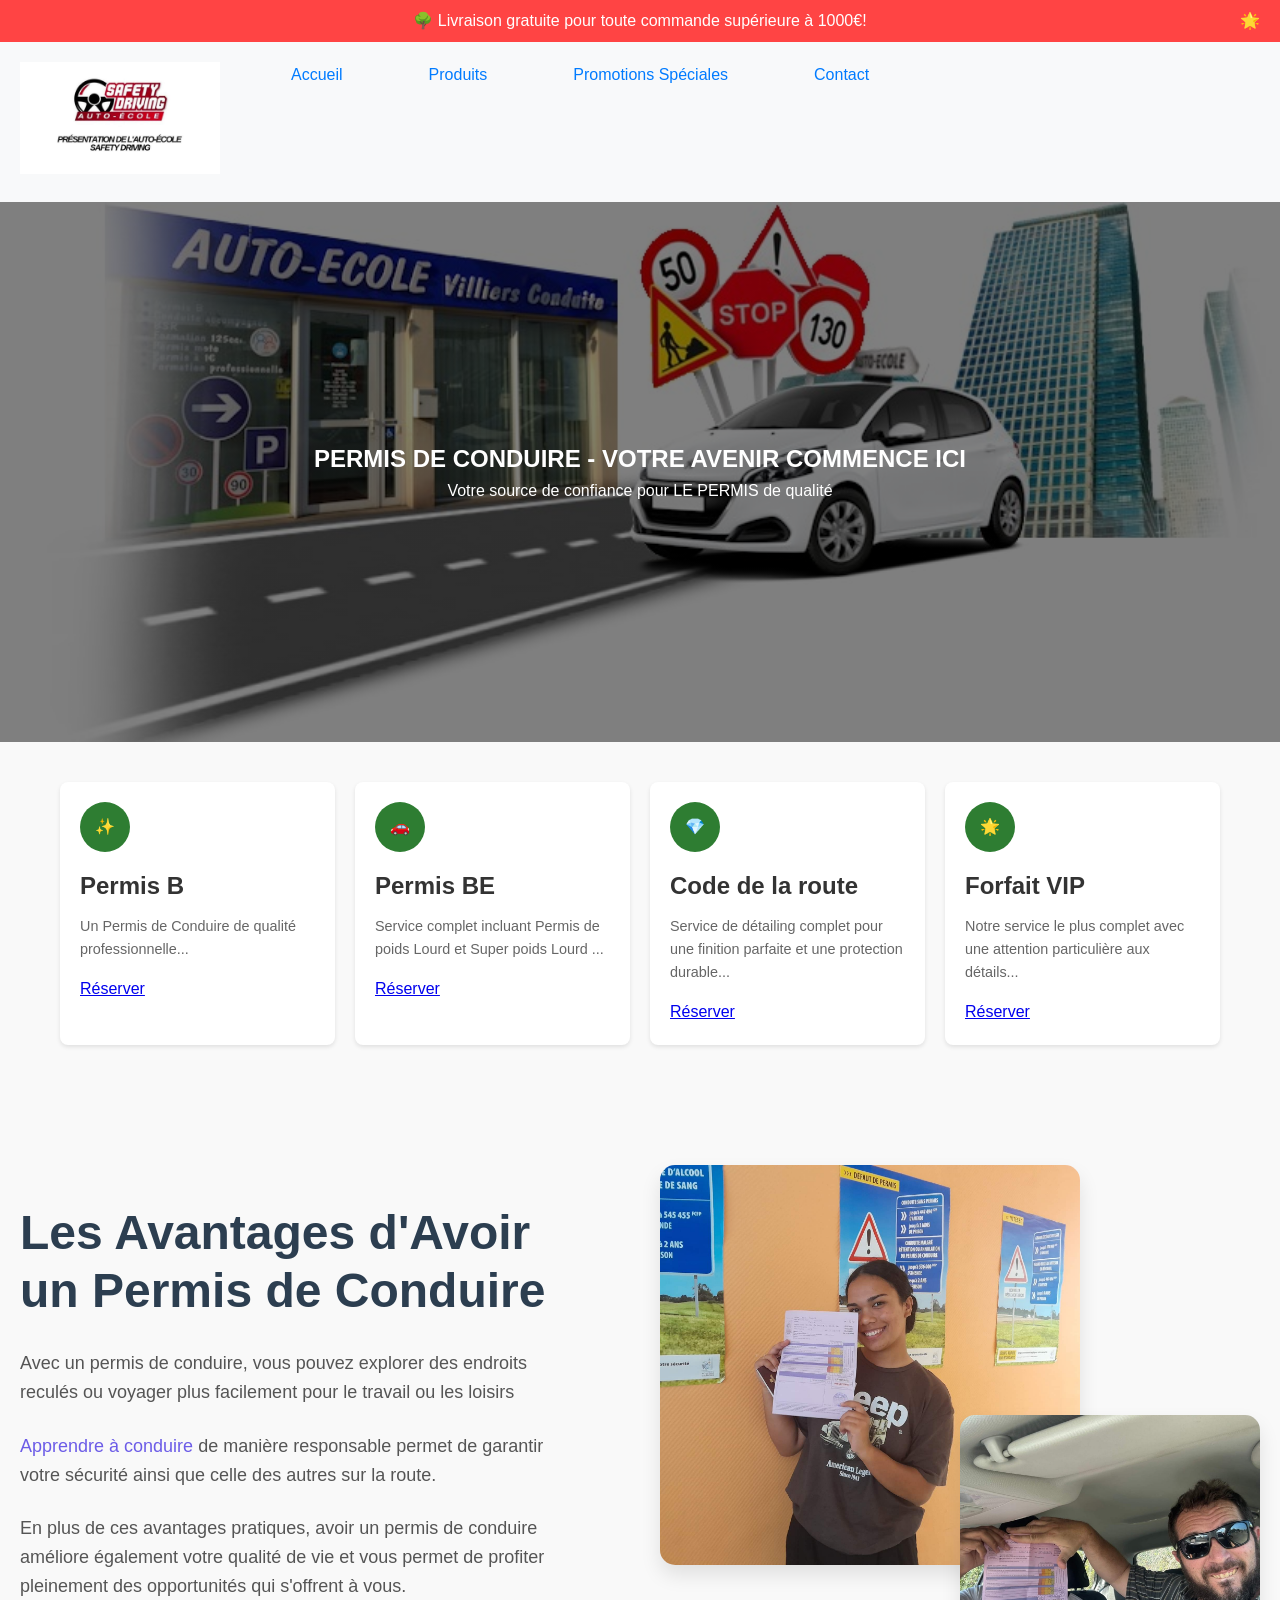
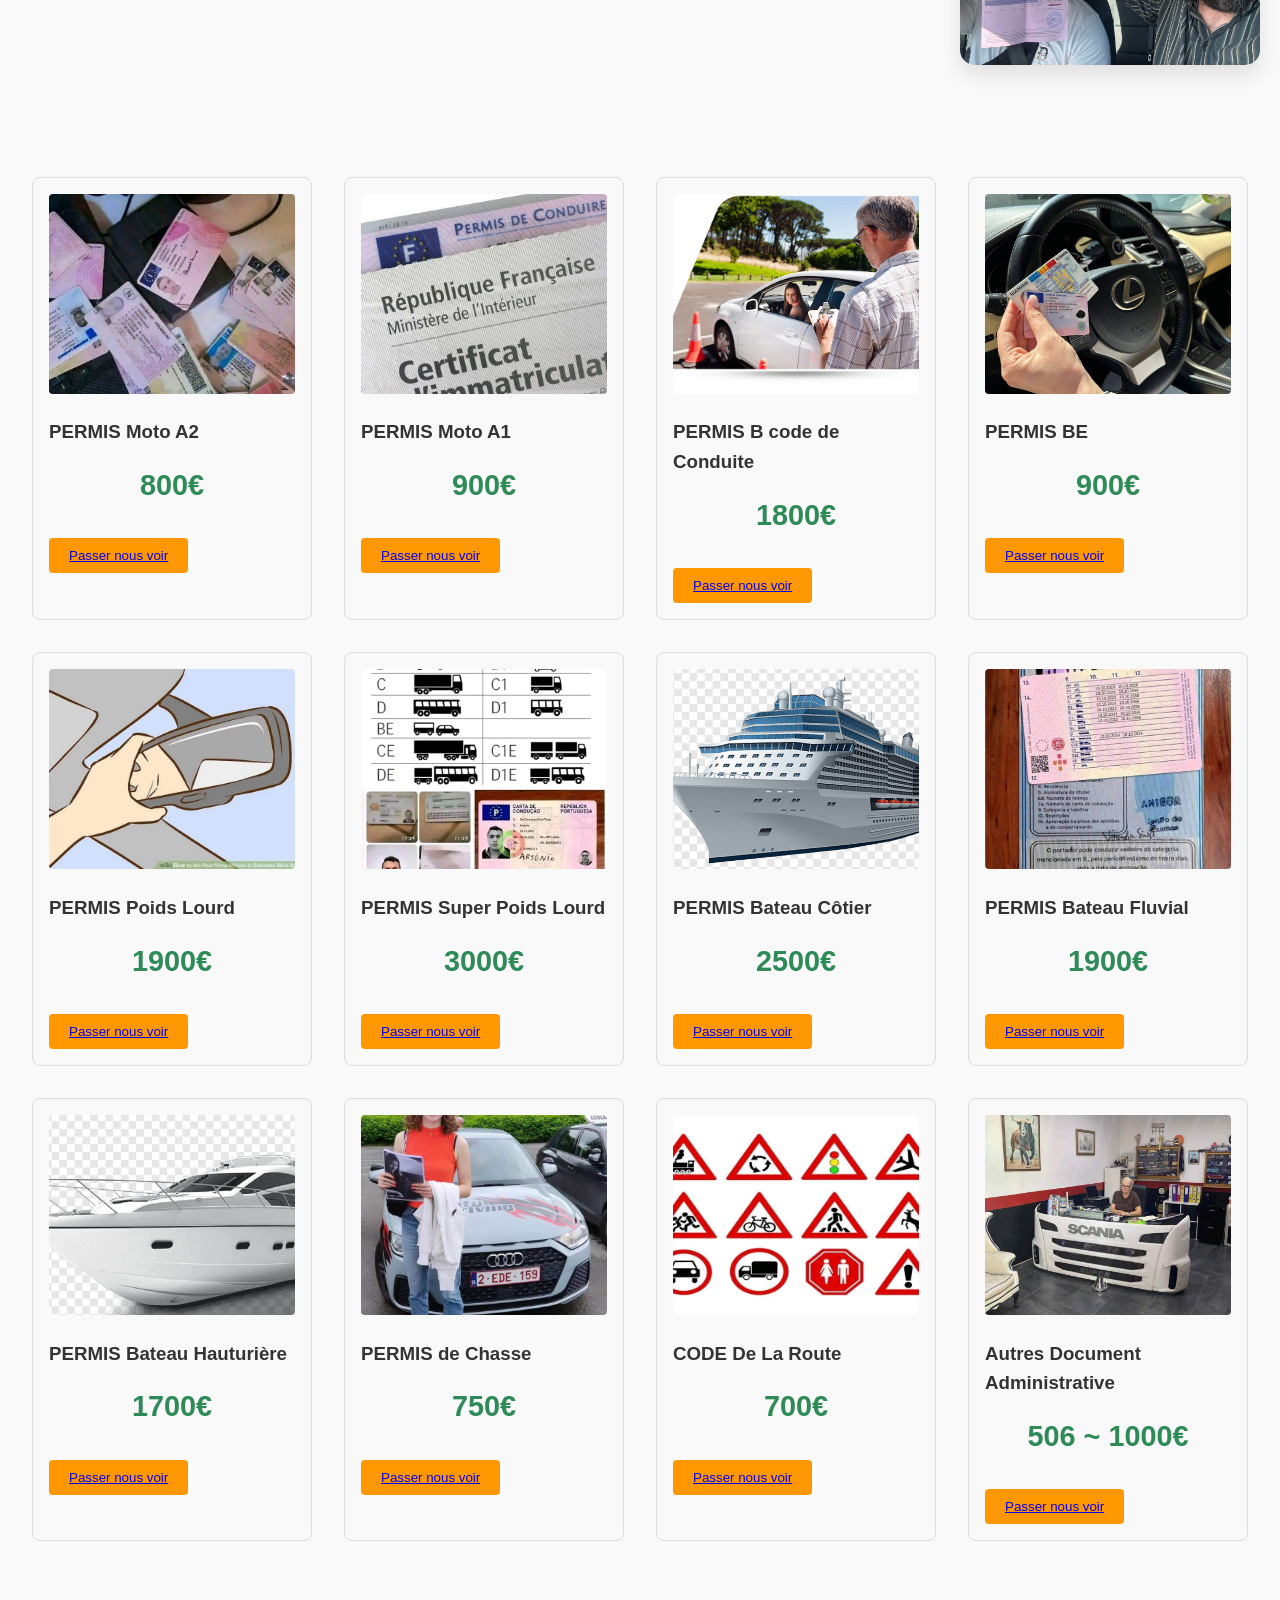
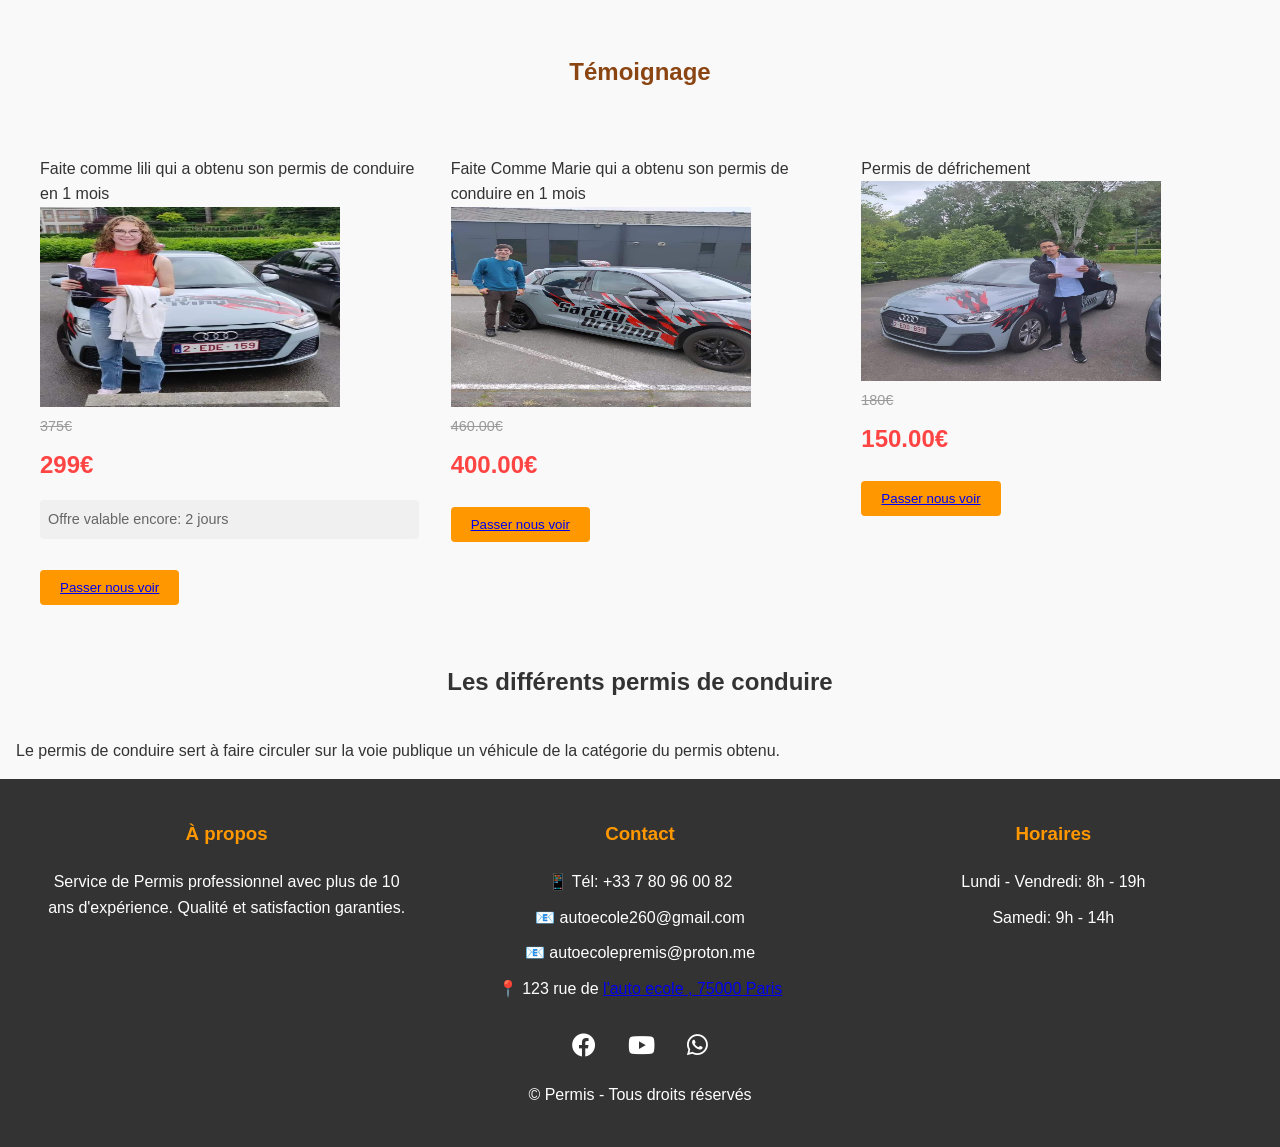
<file: index.html>
<!DOCTYPE html>
<html lang="fr">
<head>
    <script src="boisEX.js" defer></script>
    <link rel="stylesheet" href="bois.css">
    <link rel="stylesheet" href="https://cdnjs.cloudflare.com/ajax/libs/font-awesome/6.0.0/css/all.min.css">
</head>
<body>
  <div class="top-banner">
    🌳 Livraison gratuite pour toute commande supérieure à 1000€! 
  </div>

  <header>
    
    <nav>
      
      <div class="nav-links"> 
        <div class="logo">
          <img src="LOGO.jpeg" alt="Logo de la société" width="200" height="auto">
        </div>
        <a href="#">Accueil</a>
        <a href="produits.html">Produits</a>
        <a href="#Promotions Spéciales">Promotions Spéciales</a>
        <a href="https://docs.google.com/forms/d/1pY3XSMpGNBwKbfzbpwFdr-9NlOWIy8-YQk6vvMwkt7A/preview">Contact</a>
      </div>
    </nav>
  </header>

  <section class="hero">
    <div>
      <h1>PERMIS DE CONDUIRE - VOTRE AVENIR COMMENCE ICI </h1>
      <p>Votre source de confiance pour LE PERMIS de qualité</p>
    </div>
  </section>
  <div class="services-grid">
    <div class="service-card">
        <div class="service-icon">✨</div>
        <h2 class="service-title">Permis B </h2>
        <p class="service-description">Un Permis de Conduire  de qualité professionnelle...</p>
        <a href="https://docs.google.com/forms/d/e/1FAIpQLSfHyij4Lg7jEeAwt32slk3OItDObmNxJEillTU-ES3uifZ_Qg/viewform">Réserver</a>
    </div>

    <div class="service-card">
        <div class="service-icon">🚗</div>
        <h2 class="service-title">Permis BE </h2>
        <p class="service-description">Service complet incluant Permis de poids Lourd  et Super  poids Lourd ...</p>
        <a href="https://docs.google.com/forms/d/e/1FAIpQLSfHyij4Lg7jEeAwt32slk3OItDObmNxJEillTU-ES3uifZ_Qg/viewform">Réserver</a>
    </div>

    <div class="service-card">
        <div class="service-icon">💎</div>
        <h2 class="service-title">Code de la route </h2>
        <p class="service-description">Service de détailing complet pour une finition parfaite et une protection durable...</p>
        <a href="https://docs.google.com/forms/d/e/1FAIpQLSfHyij4Lg7jEeAwt32slk3OItDObmNxJEillTU-ES3uifZ_Qg/viewform">Réserver</a>
    </div>

    <div class="service-card">
        <div class="service-icon">🌟</div>
        <h2 class="service-title">Forfait VIP</h2>
        <p class="service-description">Notre service le plus complet avec une attention particulière aux détails...</p>
        <a href="https://docs.google.com/forms/d/e/1FAIpQLSfHyij4Lg7jEeAwt32slk3OItDObmNxJEillTU-ES3uifZ_Qg/viewform">Réserver</a>
    </div>
</div>

<section class="travel-section">
  <div class="travel-content">
      <h1>Les Avantages d'Avoir un Permis de Conduire</h1>
      <p>Avec un permis de conduire, vous pouvez explorer des endroits reculés ou voyager plus facilement pour le travail ou les loisirs</p>
      <p><a href="contact.html">Apprendre à conduire </a>de manière responsable permet de garantir votre sécurité ainsi que celle des autres sur la route.</p>
      <p>En plus de ces avantages pratiques, avoir un permis de conduire améliore également votre qualité de vie et vous permet de profiter pleinement des opportunités qui s'offrent à vous.</p>
  </div>
  <div class="images-container">
      <img src="perms.jpeg" alt="Grande image de voyage" class="image-large">
      <img src="pem.jpeg" alt="Petite image de voyage" class="image-small">
  </div>
</section>



  <main class="products" id="product-list"> 
    <div class="product-card" data-product-id="chene1">
      <img alt="Planche de chêne massif avec grain visible, finition naturelle" src="PERMO.jpeg" width="300" height="200">
      <h3> PERMIS Moto A2</h3>
      <h1>800€</h1>
      <button class="btn"><a href="https://docs.google.com/forms/d/1SwNl-UjSzdwV-X_Yx4YIhEwGR98cK8N4ZttiwisHmVE/edit">Passer nous voir</a></button>
    </div>

    <div class="product-card">
      <img alt="Pin Douglas brut, texture résineuse caractéristique" src="Permis .jpeg" width="300" height="200">
      <h3>PERMIS Moto A1 </h3>
      <h1>900€</h1>
      
      <button class="btn"><a href="https://docs.google.com/forms/d/1SwNl-UjSzdwV-X_Yx4YIhEwGR98cK8N4ZttiwisHmVE/edit">Passer nous voir </a></button>
    </div>

    <div class="product-card">
      <img alt="Planche de hêtre polie, teinte claire et grain fin" src="PermisA.jpeg" width="300" height="200">
      <h3>PERMIS B code de Conduite </h3>
      <h1>1800€</h1>
      
      <button class="btn"><a href="https://docs.google.com/forms/d/1SwNl-UjSzdwV-X_Yx4YIhEwGR98cK8N4ZttiwisHmVE/edit">Passer nous voir</a></button>
    </div>

    <div class="product-card">
      <img alt="Bois d'érable clair avec motifs distinctifs" src="fond.jpeg" width="300" height="200"> 
      <h3>PERMIS BE</h3>
      <h1>900€</h1>
      
      <button class="btn"><a href="https://docs.google.com/forms/d/1SwNl-UjSzdwV-X_Yx4YIhEwGR98cK8N4ZttiwisHmVE/edit">Passer nous voir</a></button>
    </div>

    <div class="product-card">
      <img alt="Bois d'érable clair avec motifs distinctifs" src="poids.jpeg" width="300" height="200"> 
      <h3>PERMIS Poids Lourd </h3>
      <h1>1900€</h1>
     
      <button class="btn"><a href="https://docs.google.com/forms/d/1SwNl-UjSzdwV-X_Yx4YIhEwGR98cK8N4ZttiwisHmVE/edit">Passer nous voir</a></button>
    </div>

    <div class="product-card">
      <img alt="Planche de noyer foncé avec veines naturelles" src="poidsL.jpeg" width="300" height="200">
      <h3>PERMIS Super Poids Lourd </h3>
      <h1>3000€</h1>
      
      <button class="btn"><a href="https://docs.google.com/forms/d/1SwNl-UjSzdwV-X_Yx4YIhEwGR98cK8N4ZttiwisHmVE/edit"> Passer nous voir</a></button>
    </div>

    <div class="product-card">
      <img alt="Bambou naturel, texture régulière" src="bateau.png" width="300" height="200">
      <h3> PERMIS Bateau Côtier </h3>
      <h1>2500€</h1>
      
      <button class="btn"><a href="https://docs.google.com/forms/d/1SwNl-UjSzdwV-X_Yx4YIhEwGR98cK8N4ZttiwisHmVE/edit"> Passer nous voir</a></button>
    </div>

    <div class="product-card">
      <img alt="Planche de teck doré avec grain serré" src="fluvia.jpeg" width="300" height="200">
      <h3>PERMIS Bateau Fluvial</h3>
      <h1>1900€</h1>
     
      <button class="btn"><a href="https://docs.google.com/forms/d/1SwNl-UjSzdwV-X_Yx4YIhEwGR98cK8N4ZttiwisHmVE/edit"> Passer nous voir</a></button>
    </div>
    <div class="product-card">
      <img alt="Pin Douglas brut, texture résineuse caractéristique" src="bateHauti.png" width="300" height="200">
      <h3>PERMIS Bateau Hauturière  </h3>
      <h1>1700€</h1>
      
      <button class="btn"><a href="https://docs.google.com/forms/d/1SwNl-UjSzdwV-X_Yx4YIhEwGR98cK8N4ZttiwisHmVE/edit"> Passer nous voir</a></button>
    </div>
    <div class="product-card">
      <img alt="Pin Douglas brut, texture résineuse caractéristique" src="temoigna.jpeg" width="300" height="200">
      <h3>PERMIS de Chasse </h3>
      <h1>750€</h1>
     
      <button class="btn"><a href="https://docs.google.com/forms/d/1SwNl-UjSzdwV-X_Yx4YIhEwGR98cK8N4ZttiwisHmVE/edit"> Passer nous voir</a></button>
    </div>

    <div class="product-card">
      <img alt="Bois de frêne clair avec veinures prononcées" src="code.jpeg" width="300" height="200">
      <h3>CODE De La Route</h3>
      <h1>700€</h1>
      
      <button class="btn"><a href="https://docs.google.com/forms/d/1SwNl-UjSzdwV-X_Yx4YIhEwGR98cK8N4ZttiwisHmVE/edit"> Passer nous voir</a></button>
    </div>

    <div class="product-card">
      <img alt="Bois de merisier rougeâtre poli" src="Acompagne.jpeg" width="300" height="200">
      <h3>Autres Document Administrative</h3>
      <h1>506 ~ 1000€</h1>
      <button class="btn"><a href="https://docs.google.com/forms/d/1SwNl-UjSzdwV-X_Yx4YIhEwGR98cK8N4ZttiwisHmVE/edit"> Passer nous voir</a></button>
    </div>
  </main>

  <section class="promotions">
    <h2><section id="Promotions Spéciales">Témoignage</section></h2>
    <div class="promo-grid">
      <div class="">
        <h2></h2>
        <p>Faite comme lili qui a obtenu son permis de conduire en 1 mois</p>
        <img alt="Pin Douglas brut, texture résineuse caractéristique" src="temoigna.jpeg" width="300" height="200">
        <div class="original-price">375€</div>
        <div class="promo-price">299€</div>
        <div class="promo-timer">Offre valable encore: 2 jours</div>
        <button class="btn"><a href="https://docs.google.com/forms/d/1SwNl-UjSzdwV-X_Yx4YIhEwGR98cK8N4ZttiwisHmVE/edit"> Passer nous voir</a></button>
      </div>

      <div class="">
        <h2></h2>
        <p>Faite Comme  Marie  qui a obtenu son permis de conduire en 1 mois</p>
        <img alt="Pin Douglas brut, texture résineuse caractéristique" src="temoisam.jpeg" width="300" height="200">
        <div class="original-price">460.00€</div>
        <div class="promo-price">400.00€</div>
        <button class="btn"><a href="https://docs.google.com/forms/d/1SwNl-UjSzdwV-X_Yx4YIhEwGR98cK8N4ZttiwisHmVE/edit"> Passer nous voir</a></button>
      </div>
      
      <div class=""><h2></h2>
        <p> Permis de défrichement</p>
        <img alt="Pin Douglas brut, texture résineuse caractéristique" src="termoi.jpeg" width="300" height="200">
        <div class="original-price">180€</div>
        <div class="promo-price">150.00€</div>
        <button class="btn"><a href="https://docs.google.com/forms/d/1SwNl-UjSzdwV-X_Yx4YIhEwGR98cK8N4ZttiwisHmVE/edit"> Passer nous voir</a></button>
      </div>
    </div>
  </section>
    <section>
        <h2 style="margin-top: 10px;text-align: center;margin-bottom: 20px;">Les différents permis de conduire</h2>
        <p style="padding: 1rem">Le permis de conduire sert à faire circuler sur la voie publique un véhicule de la catégorie du permis obtenu.</p>
    </section>
</div>
</div>
 
<footer class="footer">
    <div class="footer-content">
        <div class="footer-section">
            <h3>À propos</h3>
            <p>Service de Permis  professionnel avec plus de 10 ans d'expérience. Qualité et satisfaction garanties.</p>
        </div>
        <div class="footer-section">
            <h3>Contact</h3>
            <ul>
                <li>📱 Tél: +33 7 80 96 00 82</li>
                <li>📧 autoecole260@gmail.com</li>
                <li>📧 autoecolepremis@proton.me</li>

                <li>📍 123 rue de <a href="https://maps.app.goo.gl/NDdNmScXLpchVm198">l'auto ecole , 75000 Paris</a></li>
            </ul>
        </div>
        <div class="footer-section">
            <h3>Horaires</h3>
            <ul>
                <li>Lundi - Vendredi: 8h - 19h</li>
                <li>Samedi: 9h - 14h</li>
            </ul>
        </div>
    </div>
    <div class="social-icons">
      <a href="https://facebook.com" target="_blank"><i class="fab fa-facebook"></i></a>
      <a href="https://www.youtube.com/@AUTOECOLEDELAMAIRIEFRANCE" target="_blank"><i class="fab fa-youtube"></i></a>
      <a href="https://wa.me/qr/FC5QS4CDAX24I1" target="_blank"><i class="fab fa-whatsapp"></i></a>
    </div>
    <p>©  Permis - Tous droits réservés</p>
</footer>
</body>
</html>
</file>
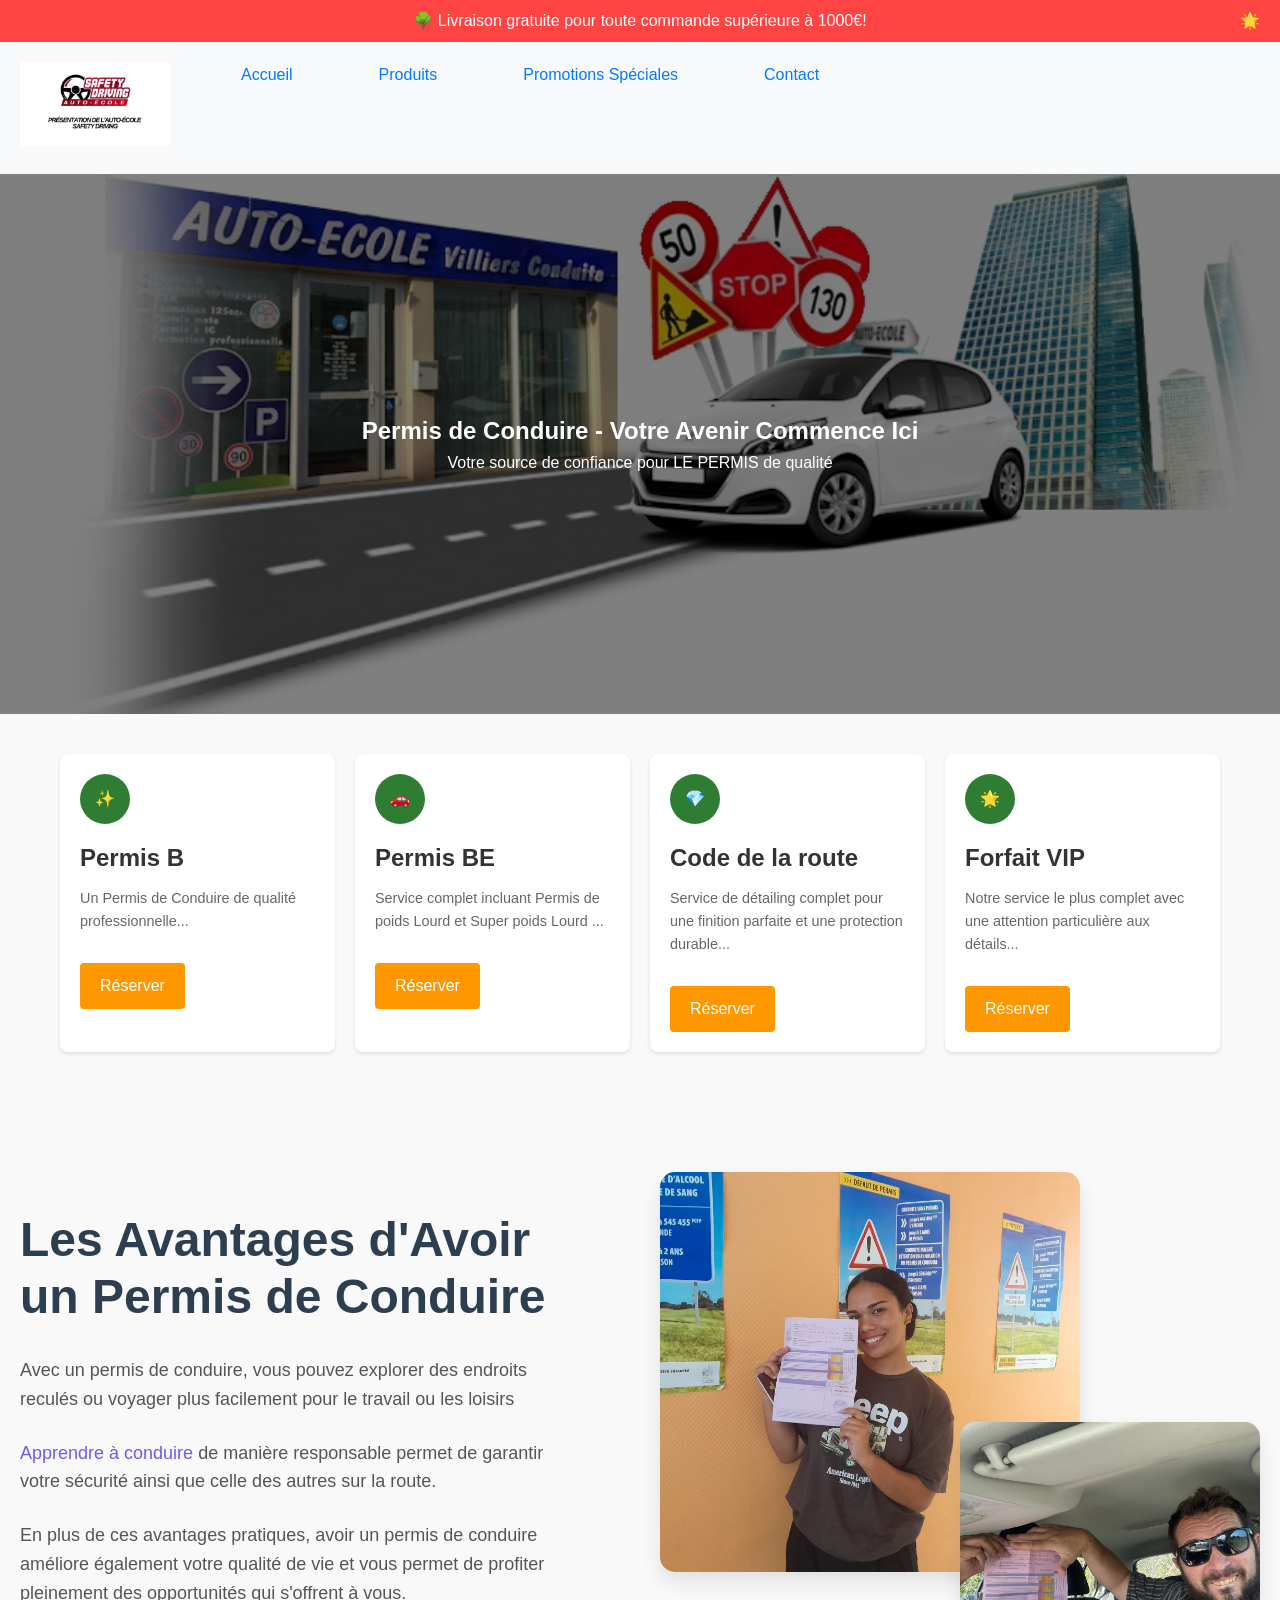
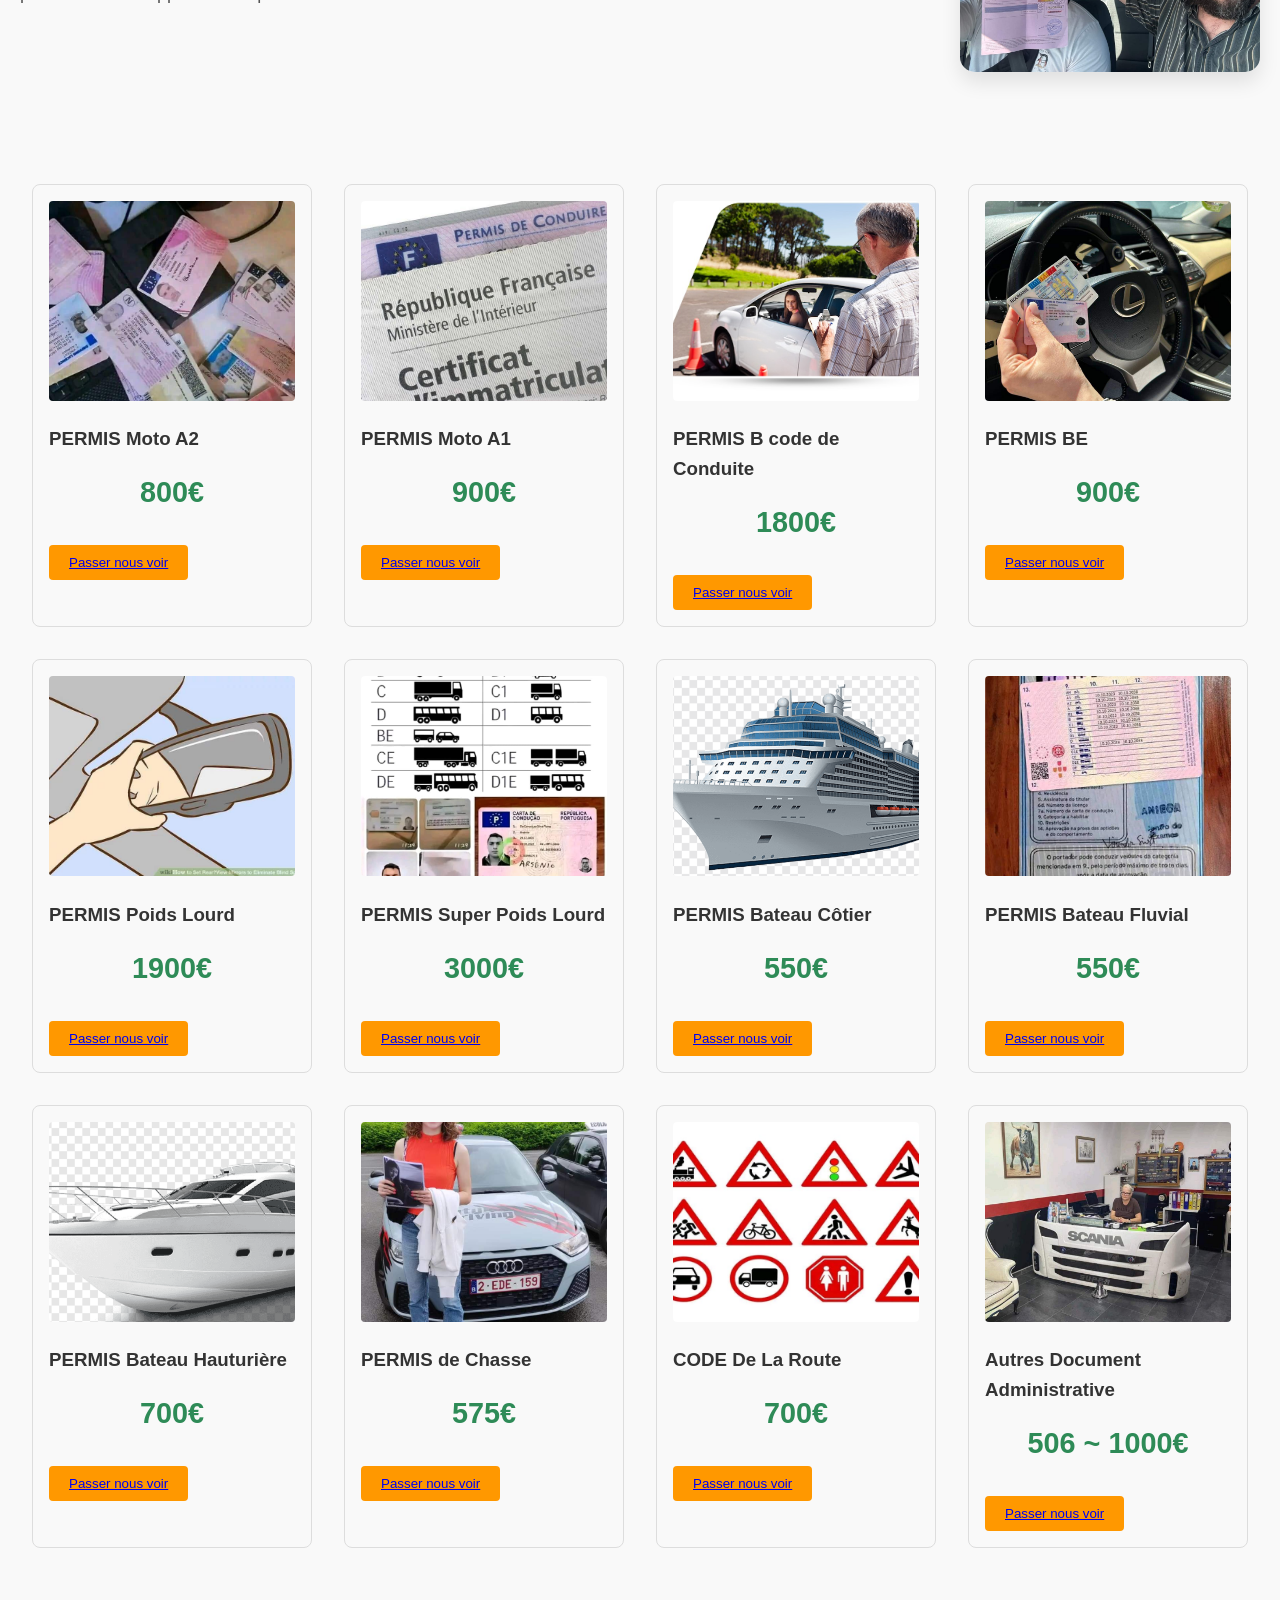
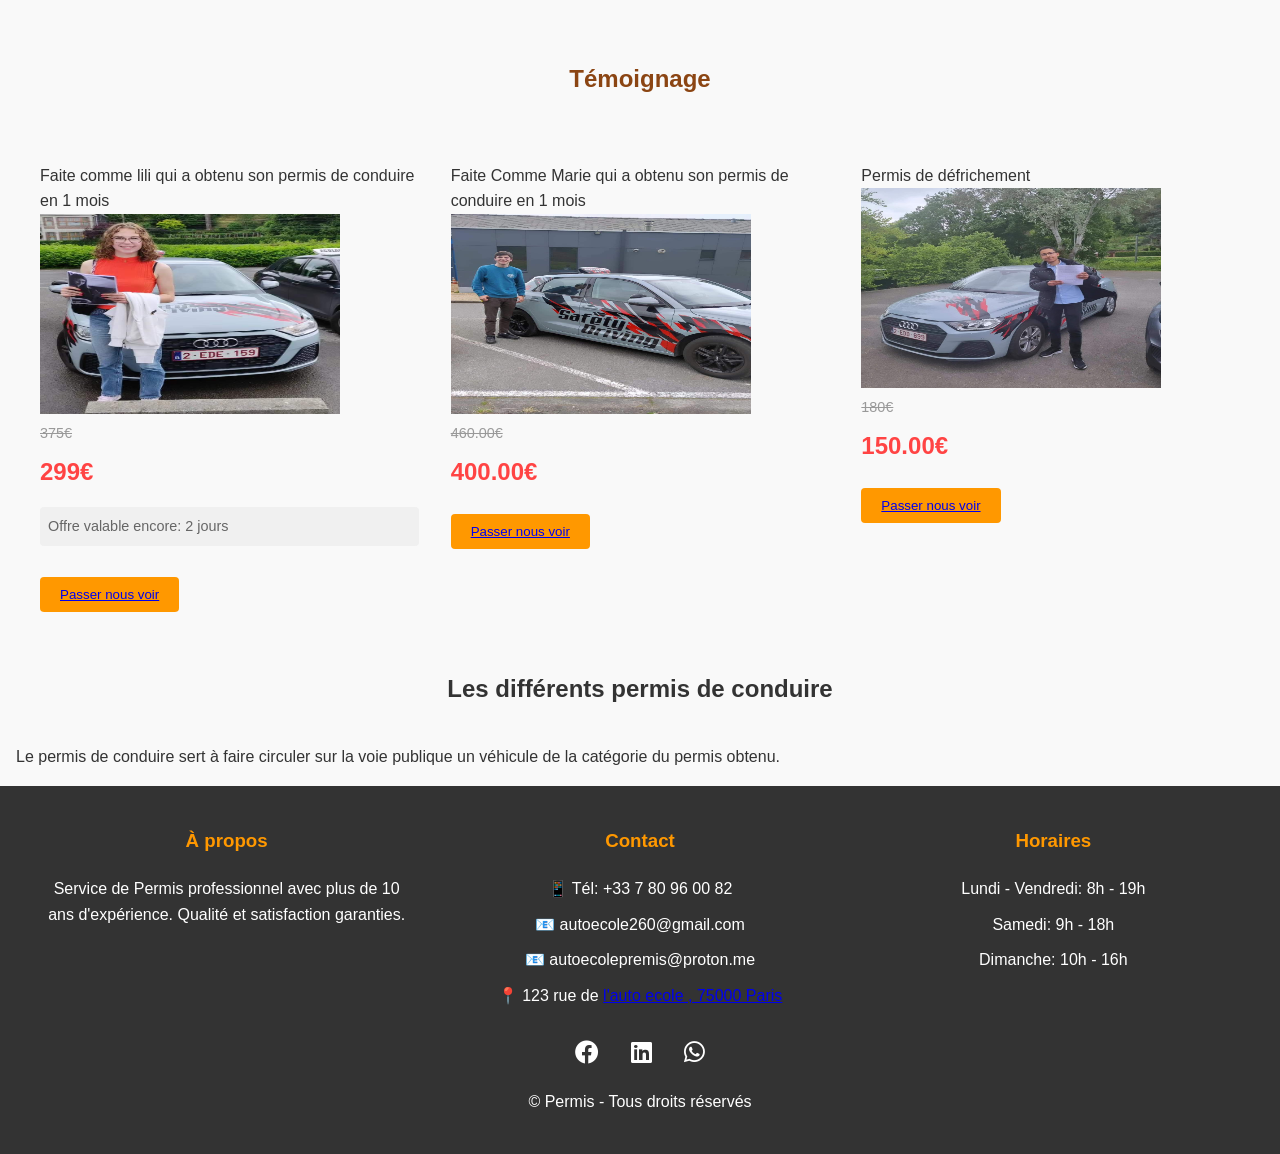
<file: Permis.html>
<!DOCTYPE html>
<html lang="fr">
<head>
    <script src="boisEX.js" defer></script>
    <link rel="stylesheet" href="bois.css">
    <link rel="stylesheet" href="https://cdnjs.cloudflare.com/ajax/libs/font-awesome/6.0.0/css/all.min.css">
</head>
<body>
  <div class="top-banner">
    🌳 Livraison gratuite pour toute commande supérieure à 1000€! 
  </div>

  <header>
    
    <nav>
      
      <div class="nav-links"> 
        <div class="logo">
          <img src="LOGO.jpeg" alt="Logo de la société" width="150" height="auto">
        </div>
        <a href="#">Accueil</a>
        <a href="produits.html">Produits</a>
        <a href="#Promotions Spéciales">Promotions Spéciales</a>
        <a href="https://docs.google.com/forms/d/1SwNl-UjSzdwV-X_Yx4YIhEwGR98cK8N4ZttiwisHmVE/edit">Contact</a>
      </div>
    </nav>
  </header>

  <section class="hero">
    <div>
      <h1>Permis de Conduire - Votre Avenir Commence Ici</h1>
      <p>Votre source de confiance pour LE PERMIS de qualité</p>
    </div>
  </section>
  <div class="services-grid">
    <div class="service-card">
        <div class="service-icon">✨</div>
        <h2 class="service-title">Permis B </h2>
        <p class="service-description">Un Permis de Conduire  de qualité professionnelle...</p>
        <a href="https://docs.google.com/forms/d/1SwNl-UjSzdwV-X_Yx4YIhEwGR98cK8N4ZttiwisHmVE/edit" class="btn">Réserver</a>
    </div>

    <div class="service-card">
        <div class="service-icon">🚗</div>
        <h2 class="service-title">Permis BE </h2>
        <p class="service-description">Service complet incluant Permis de poids Lourd  et Super  poids Lourd ...</p>
        <a href="https://docs.google.com/forms/d/1SwNl-UjSzdwV-X_Yx4YIhEwGR98cK8N4ZttiwisHmVE/edit" class="btn">Réserver</a>
    </div>

    <div class="service-card">
        <div class="service-icon">💎</div>
        <h2 class="service-title">Code de la route </h2>
        <p class="service-description">Service de détailing complet pour une finition parfaite et une protection durable...</p>
        <a href="https://docs.google.com/forms/d/1SwNl-UjSzdwV-X_Yx4YIhEwGR98cK8N4ZttiwisHmVE/edit" class="btn">Réserver</a>
    </div>

    <div class="service-card">
        <div class="service-icon">🌟</div>
        <h2 class="service-title">Forfait VIP</h2>
        <p class="service-description">Notre service le plus complet avec une attention particulière aux détails...</p>
        <a href="https://docs.google.com/forms/d/1SwNl-UjSzdwV-X_Yx4YIhEwGR98cK8N4ZttiwisHmVE/edit" class="btn">Réserver</a>
    </div>
</div>

<section class="travel-section">
  <div class="travel-content">
      <h1>Les Avantages d'Avoir un Permis de Conduire</h1>
      <p>Avec un permis de conduire, vous pouvez explorer des endroits reculés ou voyager plus facilement pour le travail ou les loisirs</p>
      <p><a href="contact.html">Apprendre à conduire </a>de manière responsable permet de garantir votre sécurité ainsi que celle des autres sur la route.</p>
      <p>En plus de ces avantages pratiques, avoir un permis de conduire améliore également votre qualité de vie et vous permet de profiter pleinement des opportunités qui s'offrent à vous.</p>
  </div>
  <div class="images-container">
      <img src="perms.jpeg" alt="Grande image de voyage" class="image-large">
      <img src="pem.jpeg" alt="Petite image de voyage" class="image-small">
  </div>
</section>



  <main class="products" id="product-list"> 
    <div class="product-card" data-product-id="chene1">
      <img alt="Planche de chêne massif avec grain visible, finition naturelle" src="PERMO.jpeg" width="300" height="200">
      <h3> PERMIS Moto A2</h3>
      <h1>800€</h1>
      <button class="btn"><a href="https://docs.google.com/forms/d/1SwNl-UjSzdwV-X_Yx4YIhEwGR98cK8N4ZttiwisHmVE/edit">Passer nous voir</a></button>
    </div>

    <div class="product-card">
      <img alt="Pin Douglas brut, texture résineuse caractéristique" src="Permis .jpeg" width="300" height="200">
      <h3>PERMIS Moto A1 </h3>
      <h1>900€</h1>
      
      <button class="btn"><a href="https://docs.google.com/forms/d/1SwNl-UjSzdwV-X_Yx4YIhEwGR98cK8N4ZttiwisHmVE/edit">Passer nous voir </a></button>
    </div>

    <div class="product-card">
      <img alt="Planche de hêtre polie, teinte claire et grain fin" src="PermisA.jpeg" width="300" height="200">
      <h3>PERMIS B code de Conduite </h3>
      <h1>1800€</h1>
      
      <button class="btn"><a href="https://docs.google.com/forms/d/1SwNl-UjSzdwV-X_Yx4YIhEwGR98cK8N4ZttiwisHmVE/edit">Passer nous voir</a></button>
    </div>

    <div class="product-card">
      <img alt="Bois d'érable clair avec motifs distinctifs" src="fond.jpeg" width="300" height="200"> 
      <h3>PERMIS BE</h3>
      <h1>900€</h1>
      
      <button class="btn"><a href="https://docs.google.com/forms/d/1SwNl-UjSzdwV-X_Yx4YIhEwGR98cK8N4ZttiwisHmVE/edit">Passer nous voir</a></button>
    </div>

    <div class="product-card">
      <img alt="Bois d'érable clair avec motifs distinctifs" src="poids.jpeg" width="300" height="200"> 
      <h3>PERMIS Poids Lourd </h3>
      <h1>1900€</h1>
     
      <button class="btn"><a href="https://docs.google.com/forms/d/1SwNl-UjSzdwV-X_Yx4YIhEwGR98cK8N4ZttiwisHmVE/edit">Passer nous voir</a></button>
    </div>

    <div class="product-card">
      <img alt="Planche de noyer foncé avec veines naturelles" src="poidsL.jpeg" width="300" height="200">
      <h3>PERMIS Super Poids Lourd </h3>
      <h1>3000€</h1>
      
      <button class="btn"><a href="https://docs.google.com/forms/d/1SwNl-UjSzdwV-X_Yx4YIhEwGR98cK8N4ZttiwisHmVE/edit"> Passer nous voir</a></button>
    </div>

    <div class="product-card">
      <img alt="Bambou naturel, texture régulière" src="bateau.png" width="300" height="200">
      <h3> PERMIS Bateau Côtier </h3>
      <h1>550€</h1>
      
      <button class="btn"><a href="https://docs.google.com/forms/d/1SwNl-UjSzdwV-X_Yx4YIhEwGR98cK8N4ZttiwisHmVE/edit"> Passer nous voir</a></button>
    </div>

    <div class="product-card">
      <img alt="Planche de teck doré avec grain serré" src="fluvia.jpeg" width="300" height="200">
      <h3>PERMIS Bateau Fluvial</h3>
      <h1>550€</h1>
     
      <button class="btn"><a href="https://docs.google.com/forms/d/1SwNl-UjSzdwV-X_Yx4YIhEwGR98cK8N4ZttiwisHmVE/edit"> Passer nous voir</a></button>
    </div>
    <div class="product-card">
      <img alt="Pin Douglas brut, texture résineuse caractéristique" src="bateHauti.png" width="300" height="200">
      <h3>PERMIS Bateau Hauturière  </h3>
      <h1>700€</h1>
      
      <button class="btn"><a href="https://docs.google.com/forms/d/1SwNl-UjSzdwV-X_Yx4YIhEwGR98cK8N4ZttiwisHmVE/edit"> Passer nous voir</a></button>
    </div>
    <div class="product-card">
      <img alt="Pin Douglas brut, texture résineuse caractéristique" src="temoigna.jpeg" width="300" height="200">
      <h3>PERMIS de Chasse </h3>
      <h1>575€</h1>
     
      <button class="btn"><a href="https://docs.google.com/forms/d/1SwNl-UjSzdwV-X_Yx4YIhEwGR98cK8N4ZttiwisHmVE/edit"> Passer nous voir</a></button>
    </div>

    <div class="product-card">
      <img alt="Bois de frêne clair avec veinures prononcées" src="code.jpeg" width="300" height="200">
      <h3>CODE De La Route</h3>
      <h1>700€</h1>
      
      <button class="btn"><a href="https://docs.google.com/forms/d/1SwNl-UjSzdwV-X_Yx4YIhEwGR98cK8N4ZttiwisHmVE/edit"> Passer nous voir</a></button>
    </div>

    <div class="product-card">
      <img alt="Bois de merisier rougeâtre poli" src="Acompagne.jpeg" width="300" height="200">
      <h3>Autres Document Administrative</h3>
      <h1>506 ~ 1000€</h1>
      <button class="btn"><a href="https://docs.google.com/forms/d/1SwNl-UjSzdwV-X_Yx4YIhEwGR98cK8N4ZttiwisHmVE/edit"> Passer nous voir</a></button>
    </div>
  </main>

  <section class="promotions">
    <h2><section id="Promotions Spéciales">Témoignage</section></h2>
    <div class="promo-grid">
      <div class="">
        <h2></h2>
        <p>Faite comme lili qui a obtenu son permis de conduire en 1 mois</p>
        <img alt="Pin Douglas brut, texture résineuse caractéristique" src="temoigna.jpeg" width="300" height="200">
        <div class="original-price">375€</div>
        <div class="promo-price">299€</div>
        <div class="promo-timer">Offre valable encore: 2 jours</div>
        <button class="btn"><a href="https://docs.google.com/forms/d/1SwNl-UjSzdwV-X_Yx4YIhEwGR98cK8N4ZttiwisHmVE/edit"> Passer nous voir</a></button>
      </div>

      <div class="">
        <h2></h2>
        <p>Faite Comme  Marie  qui a obtenu son permis de conduire en 1 mois</p>
        <img alt="Pin Douglas brut, texture résineuse caractéristique" src="temoisam.jpeg" width="300" height="200">
        <div class="original-price">460.00€</div>
        <div class="promo-price">400.00€</div>
        <button class="btn"><a href="https://docs.google.com/forms/d/1SwNl-UjSzdwV-X_Yx4YIhEwGR98cK8N4ZttiwisHmVE/edit"> Passer nous voir</a></button>
      </div>
      
      <div class=""><h2></h2>
        <p> Permis de défrichement</p>
        <img alt="Pin Douglas brut, texture résineuse caractéristique" src="termoi.jpeg" width="300" height="200">
        <div class="original-price">180€</div>
        <div class="promo-price">150.00€</div>
        <button class="btn"><a href="https://docs.google.com/forms/d/1SwNl-UjSzdwV-X_Yx4YIhEwGR98cK8N4ZttiwisHmVE/edit"> Passer nous voir</a></button>
      </div>
    </div>
  </section>
    <section>
        <h2 style="margin-top: 10px;text-align: center;margin-bottom: 20px;">Les différents permis de conduire</h2>
        <p style="padding: 1rem">Le permis de conduire sert à faire circuler sur la voie publique un véhicule de la catégorie du permis obtenu.</p>
    </section>
</div>
</div>
 
<footer class="footer">
    <div class="footer-content">
        <div class="footer-section">
            <h3>À propos</h3>
            <p>Service de Permis  professionnel avec plus de 10 ans d'expérience. Qualité et satisfaction garanties.</p>
        </div>
        <div class="footer-section">
            <h3>Contact</h3>
            <ul>
                <li>📱 Tél: +33 7 80 96 00 82</li>
                <li>📧 autoecole260@gmail.com</li>
                <li>📧 autoecolepremis@proton.me</li>

                <li>📍 123 rue de <a href="https://maps.app.goo.gl/NDdNmScXLpchVm198">l'auto ecole , 75000 Paris</a></li>
            </ul>
        </div>
        <div class="footer-section">
            <h3>Horaires</h3>
            <ul>
                <li>Lundi - Vendredi: 8h - 19h</li>
                <li>Samedi: 9h - 18h</li>
                <li>Dimanche: 10h - 16h</li>
            </ul>
        </div>
    </div>
    <div class="social-icons">
      <a href="https://facebook.com" target="_blank"><i class="fab fa-facebook"></i></a>
      <a href="https://linkedin.com" target="_blank"><i class="fab fa-linkedin"></i></a>
      <a href="https://wa.me/yourphonenumber" target="_blank"><i class="fab fa-whatsapp"></i></a>
    </div>
    <p>©  Permis - Tous droits réservés</p>
</footer>
</body>
</html>
</file>
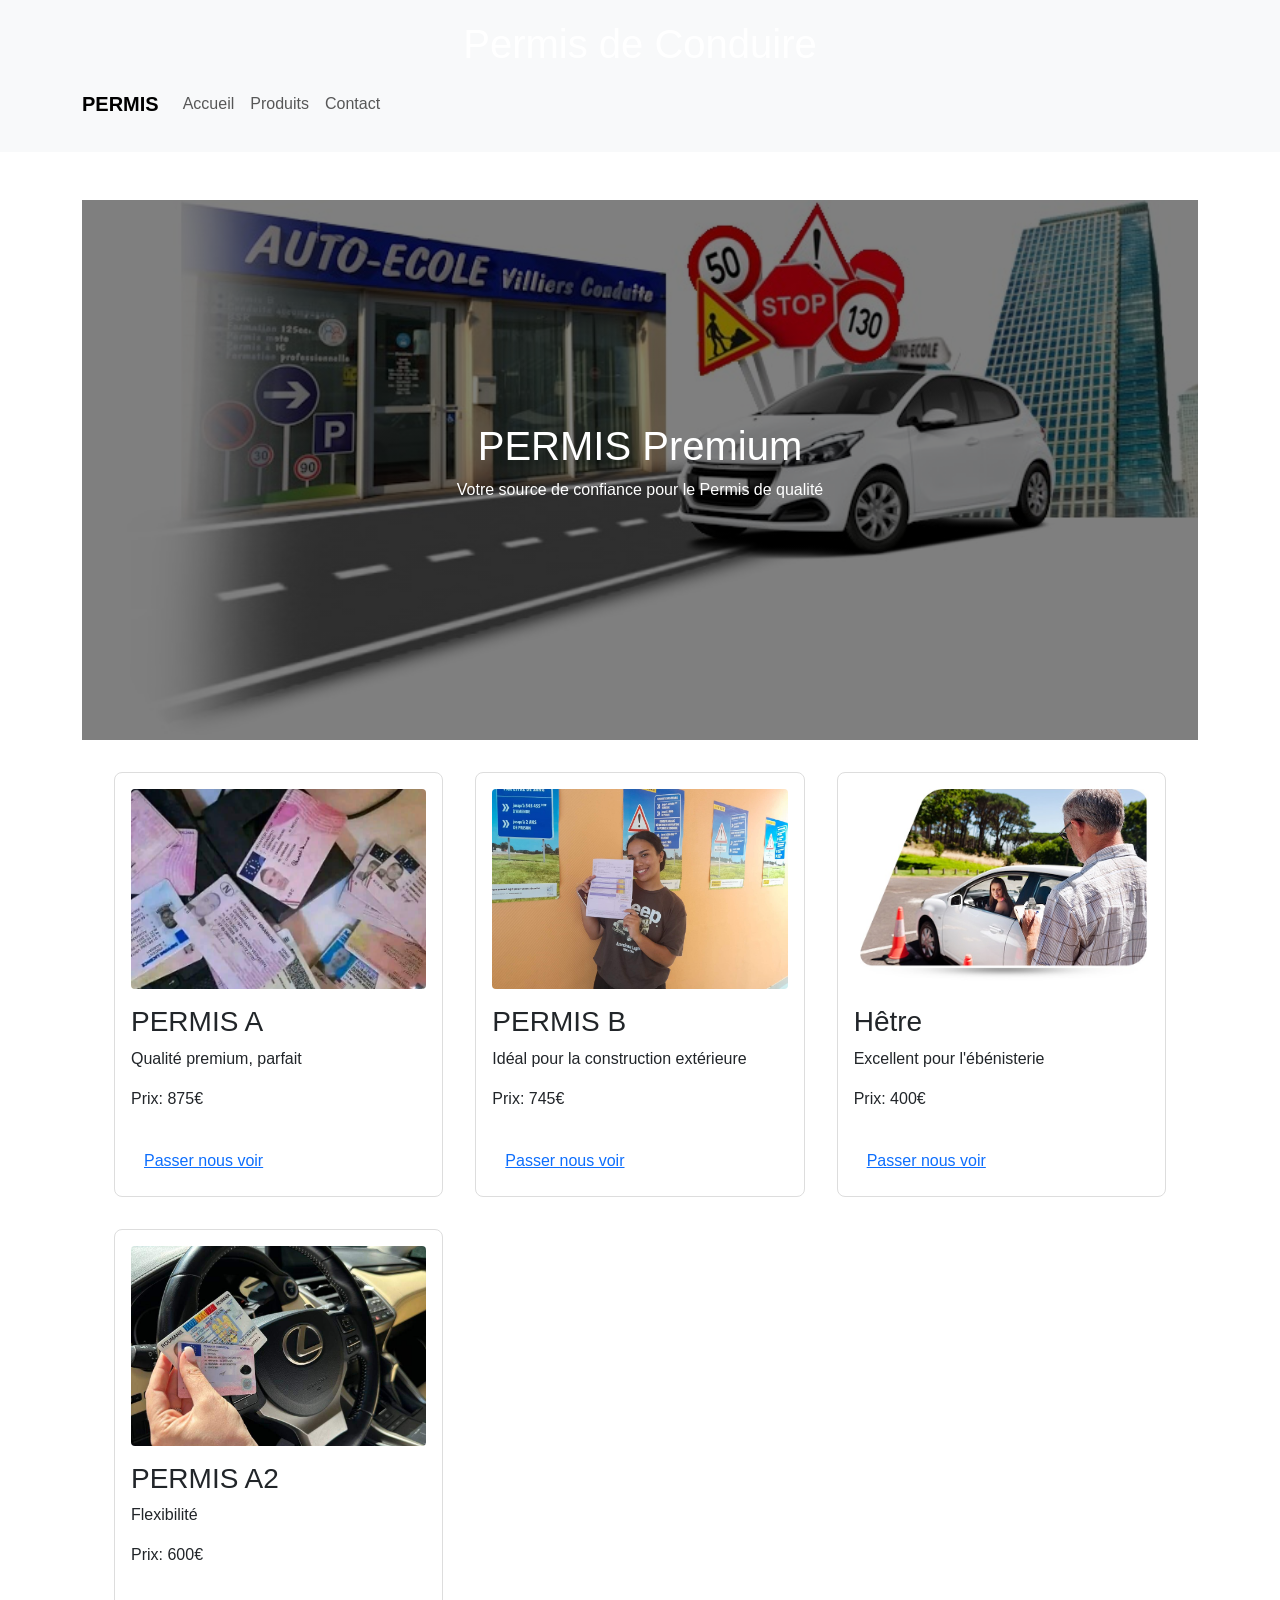
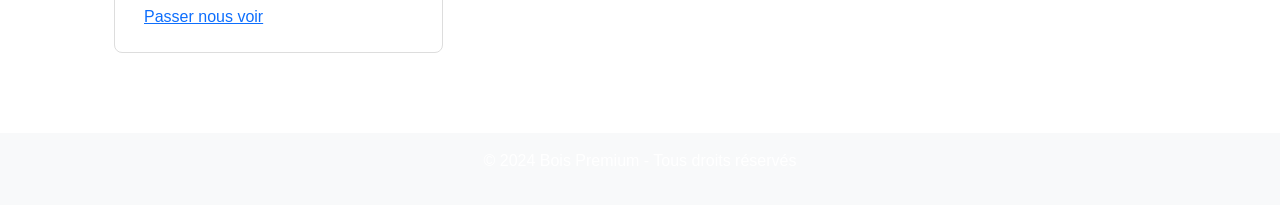
<file: produits.html>
<!DOCTYPE html>
<html lang="fr">
    <script src="boisEX.js"></script>
<script src="boisEX.js" defer></script>
<link rel="stylesheet" href="bois.css">
    
<head>
    <meta charset="UTF-8">
    <meta name="viewport" content="width=device-width, initial-scale=1.0">
    <title>Permis de Conduire </title>
    <link rel="stylesheet" href="https://cdn.jsdelivr.net/npm/bootstrap@5.3.0/dist/css/bootstrap.min.css">
    <link rel="stylesheet" href="https://cdnjs.cloudflare.com/ajax/libs/font-awesome/6.0.0-beta3/css/all.min.css">
    <meta name="description" content="Bois de chauffage de haute qualité, disponible en livraison dans votre région.">
    <meta name="keywords" content="bois de chauffage, bois bûche, bois énergie, Piskorski">

    <meta property="og:title" content="Bois de Chauffage - Piskorski" />
    <meta property="og:description" content="Bois de chauffage de haute qualité, livré à domicile. Commandez dès maintenant." />
    <meta property="og:image" content="termoi.jpeg" />
    <meta property="og:url" content="https://www.tonsite.com/" />
    <meta name="twitter:card" content="summary_large_image">

</head>
<body>
    <header>
        <h1 class="text-center">Permis de Conduire </h1>
        <nav class="navbar navbar-expand-lg navbar-light bg-light">
            <div class="container">
                <a class="navbar-brand" href="Permis.html">PERMIS</a>
                <button class="navbar-toggler" type="button" data-bs-toggle="collapse" data-bs-target="#navbarNav">
                    <span class="navbar-toggler-icon"></span>
                </button>
                <div class="collapse navbar-collapse" id="navbarNav">
                    <ul class="navbar-nav">
                        <li class="nav-item"><a class="nav-link" href="Permis.html">Accueil</a></li>
                        <li class="nav-item"><a class="nav-link" href="#">Produits</a></li>
                        <li class="nav-item"><a class="nav-link" href="contact.html">Contact</a></li>
                    </ul>
                </div>
            </div>
        </nav>
    </header>
    <main class="container mt-5">
        <!-- Section pour afficher les produits -->
        <div id="product-list">
        </head>
        <body>
          <section class="hero">
            <div>
              <h1>PERMIS Premium</h1>
              <p>Votre source de confiance pour le Permis de qualité</p>
            </div>
          </section>
        
          <main class="products">
            <div class="product-card">
              <img alt="Planche de teck doré avec grain serré" src="PERMO.jpeg" width="300" height="200">
              <h3>PERMIS A </h3>
              <p>Qualité premium, parfait </p>
              <p>Prix: 875€</p>
              <button class="btn"><a href="https://docs.google.com/forms/d/1SwNl-UjSzdwV-X_Yx4YIhEwGR98cK8N4ZttiwisHmVE/edit">Passer nous voir </a></button>
    </div>
        
            <div class="product-card">
              <img alt="Planche de teck doré avec grain serré" src="perms.jpeg" width="300" height="200">
              <h3>PERMIS B </h3>
              <p>Idéal pour la construction extérieure</p>
              <p>Prix: 745€</p>
              <button class="btn"><a href="https://docs.google.com/forms/d/1SwNl-UjSzdwV-X_Yx4YIhEwGR98cK8N4ZttiwisHmVE/edit">Passer nous voir </a></button>
            </div>
        
            <div class="product-card">
              <img alt="Planche de teck doré avec grain serré" src="PermisA.jpeg" width="300" height="200">
              <h3>Hêtre</h3>
              <p>Excellent pour l'ébénisterie</p>
              <p>Prix: 400€</p>
              <button class="btn"><a href="https://docs.google.com/forms/d/1SwNl-UjSzdwV-X_Yx4YIhEwGR98cK8N4ZttiwisHmVE/edit">Passer nous voir </a></button>
    </div>

    <div class="product-card">
        <img alt="Bois de frêne clair avec veinures prononcées" src="fond.jpeg" width="300" height="200">
        <h3>PERMIS A2</h3>
        <p>Flexibilité </p>
        <p>Prix: 600€</p>
        <button class="btn"><a href="https://docs.google.com/forms/d/1SwNl-UjSzdwV-X_Yx4YIhEwGR98cK8N4ZttiwisHmVE/edit">Passer nous voir </a></button>
    </div>
  
          </main>
        
    
    
        </div>
    </main>
    <footer class="bg-light text-center p-3 mt-5">
        <p>© 2024 Bois Premium - Tous droits réservés</p>
    </footer>
    <script src="https://cdn.jsdelivr.net/npm/bootstrap@5.3.0/dist/js/bootstrap.bundle.min.js"></script>
</body>
</html>
</file>
<file: bois.css>
:root {
  --primary: #8B4513;
  --secondary: #DEB887;
}
* {
  margin: 0;
  padding: 0;
  box-sizing: border-box;
  font-family: 'Open Sans', sans-serif;
}

header {
  background-color: var(--primary);
  color: white;
  padding: 1rem;
}

.hero {
  height: 60vh;
  background: linear-gradient(rgba(0,0,0,0.5), rgba(0,0,0,0.5)),
              url('fondauto.jpeg') center/cover;
  display: flex;
  align-items: center;
  justify-content: center;
  color: white;
  text-align: center;
}

.products {
  display: grid;
  grid-template-columns: repeat(auto-fit, minmax(250px, 1fr));
  gap: 2rem;
  padding: 2rem;
}

.product-card {
  border: 1px solid #ddd;
  border-radius: 8px;
  padding: 1rem;
  transition: transform 0.3s;
  position: relative;
}

.product-card img {
  width: 100%;
  height: 200px;
  object-fit: cover;
  border-radius: 4px;
  margin-bottom: 1rem;
}

.product-card:hover {
  transform: translateY(-5px);
  box-shadow: 0 5px 15px rgba(0,0,0,0.1);
}

.product-card .discount-badge {
  position: absolute;
  top: 10px;
  right: 10px;
  background: #ff4444;
  color: white;
  padding: 0.5rem;
  border-radius: 50%;
  width: 50px;
  height: 50px;
  display: flex;
  align-items: center;
  justify-content: center;
  font-weight: bold;
  animation: pulse 2s infinite;
}

@keyframes pulse {
  0% { transform: scale(1); }
  50% { transform: scale(1.1); }
  100% { transform: scale(1); }
}

.nav-links {
  display: flex;
  gap: 3.5rem;
}

.nav-links a {
  color: white;
  text-decoration: none;
}

.btn {
  background-color: var(--primary);
  color: white;
  padding: 1rem 1.5rem;
  border: none;
  border-radius: 6px;
  cursor: pointer;
}

.btn:hover {
  background-color: var(--secondary);
}

footer {
  background-color: var(--primary);
  color: white;
  padding: 2rem;
  text-align: center;
}

.cart-icon {
  position: fixed;
  top: 20px;
  right: 20px;
  background: var(--primary);
  color: white;
  padding: 10px;
  border-radius: 50%;
  cursor: pointer;
  z-index: 1000;
}

.cart-count {
  position: absolute;
  top: -5px;
  right: -5px;
  background: red;
  color: white;
  border-radius: 50%;
  width: 20px;
  height: 20px;
  display: flex;
  align-items: center;
  justify-content: center;
  font-size: 12px;
}

.cart-panel {
  position: fixed;
  right: -400px;
  top: 0;
  height: 100vh;
  width: 400px;
  background: white;
  padding: 20px;
  box-shadow: -2px 0 5px rgba(0,0,0,0.2);
  transition: right 0.3s ease-in-out;
  z-index: 1001;
  display: flex;
  flex-direction: column;
}

.cart-panel.active {
  right: 0;
}

.cart-overlay {
  display: none;
  position: fixed;
  top: 0;
  left: 0;
  width: 100%;
  height: 100%;
  background: rgba(0,0,0,0.5);
  opacity: 0;
  transition: opacity 0.3s ease-in-out;
  z-index: 1000;
}

.cart-overlay.active {
  display: block;
  opacity: 1;
}

.cart-header {
  padding-bottom: 15px;
  border-bottom: 2px solid #eee;
  margin-bottom: 20px;
}

.cart-item {
  display: flex;
  padding: 15px;
  border-bottom: 1px solid #eee;
  animation: slideIn 0.3s ease-out;
  position: relative;
}

.cart-item-image {
  width: 80px;
  height: 80px;
  margin-right: 15px;
}

.cart-item-image img {
  width: 100%;
  height: 100%;
  object-fit: cover;
  border-radius: 4px;
}

.cart-item-details {
  flex: 1;
}

.quantity-controls {
  display: flex;
  align-items: center;
  gap: 10px;
  margin: 10px 0;
}

.quantity-controls button {
  width: 25px;
  height: 25px;
  border-radius: 50%;
  border: 1px solid #ddd;
  background: white;
  cursor: pointer;
  transition: all 0.2s;
}

.quantity-controls button:hover {
  background: #f5f5f5;
}

.remove-item {
  position: absolute;
  top: 10px;
  right: 10px;
  background: none;
  border: none;
  color: #ff4444;
  cursor: pointer;
  opacity: 0.7;
  transition: opacity 0.2s;
}

.remove-item:hover {
  opacity: 1;
}

.cart-summary {
  margin-top: auto;
  padding-top: 20px;
  border-top: 2px solid #eee;
}

.summary-line {
  display: flex;
  justify-content: space-between;
  margin-bottom: 10px;
}

.summary-line.total {
  font-weight: bold;
  font-size: 1.2em;
  margin-top: 10px;
  padding-top: 10px;
  border-top: 1px solid #eee;
}

.notification {
  position: fixed;
  bottom: -100px;
  left: 50%;
  transform: translateX(-50%);
  background: #333;
  color: white;
  padding: 15px 30px;
  border-radius: 25px;
  transition: bottom 0.3s ease-in-out;
  z-index: 1002;
}

.notification.show {
  bottom: 20px;
}

.empty-cart {
  text-align: center;
  padding: 40px 0;
}

.empty-cart i {
  font-size: 48px;
  color: #ddd;
  margin-bottom: 20px;
}

.remove-animation {
  animation: slideOut 0.3s ease-out forwards;
}

@keyframes slideIn {
  from {
    opacity: 0;
    transform: translateX(30px);
  }
  to {
    opacity: 1;
    transform: translateX(0);
  }
}

@keyframes slideOut {
  to {
    opacity: 0;
    transform: translateX(-30px);
  }
}

.social-icons {
  display: flex;
  justify-content: center;
  gap: 2rem;
  margin: 1rem 0;
}

.social-icons a {
  color: white;
  font-size: 24px;
  transition: transform 0.3s;
}

.social-icons a:hover {
  transform: scale(1.2);
}

.promotions {
  background-color: #f9f9f9;
  padding: 3rem 2rem;
  margin-top: 2rem;
}

.promotions h2 {
  text-align: center;
  color: var(--primary);
  margin-bottom: 2rem;
}

.promo-grid {
  display: grid;
  grid-template-columns: repeat(auto-fit, minmax(300px, 1fr));
  gap: 2rem;
  margin: 0 auto;
  max-width: 1200px;
}

.promo-card {
  background: white;
  padding: 1.5rem;
  border-radius: 8px;
  box-shadow: 0 2px 10px rgba(0,0,0,0.1);
  text-align: center;
  position: relative;
  overflow: hidden;
}

.promo-card::before {
  content: "PROMO";
  position: absolute;
  top: 20px;
  right: -30px;
  background: #ff4444;
  color: white;
  padding: 5px 40px;
  transform: rotate(45deg);
  font-size: 0.8rem;
}

.promo-card h3 {
  color: var(--primary);
  margin-bottom: 1rem;
}

.original-price {
  text-decoration: line-through;
  color: #999;
  font-size: 0.9rem;
}
.promo-price {
  color: #ff4444;
  font-size: 1.5rem;
  font-weight: bold;
  margin: 0.5rem 0;
}

.promo-timer {
  background: #f0f0f0;
  padding: 0.5rem;
  border-radius: 4px;
  margin: 1rem 0;
  font-size: 0.9rem;
  color: #666;
}

/* New styles */
.top-banner {
  background-color: #ff4444;
  color: white;
  text-align: center;
  padding: 0.5rem;
  position: relative;
  overflow: hidden;
}

.top-banner::after {
  content: "🌟";
  position: absolute;
  right: 20px;
  animation: rotate 2s infinite linear;
}

@keyframes rotate {
  from { transform: rotate(0deg); }
  to { transform: rotate(360deg); }
}

.newsletter-section {
  background: linear-gradient(45deg, var(--primary), var(--secondary));
  padding: 4rem 2rem;
  text-align: center;
  color: white;
}

.newsletter-form {
  max-width: 500px;
  margin: 2rem auto;
}

.newsletter-form input {
  padding: 0.8rem;
  width: 70%;
  border: none;
  border-radius: 4px 0 0 4px;
}

.newsletter-form button {
  padding: 0.8rem;
  width: 30%;
  border: none;
  background: #ff4444;
  color: white;
  border-radius: 0 4px 4px 0;
  cursor: pointer;
  transition: background 0.3s;
}

.newsletter-form button:hover {
  background: #ff2222;
}

.quality-badges {
  display: flex;
  justify-content: center;
  gap: 2rem;
  padding: 2rem;
  flex-wrap: wrap;
}

.badge {
  text-align: center;
  padding: 1rem;
}

.badge i {
  font-size: 2.5rem;
  color: var(--primary);
  margin-bottom: 1rem;
}

body {
  background-color: #f9f9f9;
  color: #333;
  font-family: Arial, sans-serif;
}

header {
  background-color: #f8f9fa;
  padding: 20px;
  text-align: center;
}

.nav-links a {
  margin: 0 15px;
  text-decoration: none;
  color: #007bff;
}

.hero {
  background-color: #e9ecef;
  padding: 50px 20px;
  text-align: center;
}

.hero-image {
  width: 100%;
  max-width: 600px;
  height: auto;
}

.importance-permis, .temoignages, .rendez-vous {
  padding: 20px;
  margin: 20px;
  border: 1px solid #dee2e6;
  border-radius: 5px;
}

.importance-image, .temoignages-image {
  width: 100%;
  max-width: 400px;
  height: auto;
  display: block;
  margin: 10px auto;
}

.rendez-vous-form {
  display: flex;
  flex-direction: column;
  max-width: 400px;
  margin: 0 auto;
}

.rendez-vous-form input, .rendez-vous-form button {
  margin: 10px 0;
  padding: 10px;
  border: 1px solid #ced4da;
  border-radius: 5px;
}

footer {
  text-align: center;
  padding: 20px;
  background-color: #f8f9fa;
}

.card {
  box-shadow: 0 4px 8px rgba(0, 0, 0, 0.1);
  border: none;
}

.card img {
  height: 100%;
  object-fit: cover;
}

.navbar-brand {
  font-weight: bold;
  color: #007bff;
}

.product-card h1 {
  text-align: center;
  color: #2E8B57;
  font-size: 1.8em;
  margin: 15px 0;
  font-weight: bold;
}

/* Animation au survol (optionnel) */
.product-card:hover h1 {
  color: #1a5235;
  transform: scale(1.05);
  transition: all 0.3s ease;
}

        /* Reset et styles de base */
        * {
            margin: 0;
            padding: 0;
            box-sizing: border-box;
        }

        body {
            margin: 0;
            font-family: Arial, sans-serif;
            line-height: 1.6;
        }

        /* Section Hero */
        .hero {
            background: linear-gradient(rgba(0,0,0,0.5), rgba(0,0,0,0.5)), url('fondauto.jpeg');
            background-size: cover;
            padding: 100px 20px;
            text-align: center;
            color: white;
        }

        /* Barre de recherche */
        .search-bar {
            max-width: 600px;
            margin: 20px auto;
            padding: 10px;
        }

        .search-bar input {
            width: 80%;
            padding: 12px;
            border: none;
            border-radius: 4px 0 0 4px;
        }

        .search-bar button {
            padding: 12px 20px;
            background: #2E7D32;
            border: none;
            color: white;
            border-radius: 0 4px 4px 0;
            cursor: pointer;
        }

        /* Grille de services */
        .services-grid {
            display: grid;
            grid-template-columns: repeat(auto-fit, minmax(250px, 1fr));
            gap: 20px;
            padding: 40px 20px;
            max-width: 1200px;
            margin: 0 auto;
        }

        /* Carte de service */
        .service-card {
            background: white;
            padding: 20px;
            border-radius: 8px;
            box-shadow: 0 2px 4px rgba(0,0,0,0.1);
            transition: transform 0.3s ease;
        }

        .service-card:hover {
            transform: translateY(-5px);
        }

        /* Section Contact */
        .contact-section {
            background: #f5f5f5;
            padding: 60px 20px;
        }

        .contact-container {
            max-width: 800px;
            margin: 0 auto;
        }

        .contact-form {
            display: grid;
            gap: 20px;
        }

        .form-group {
            display: grid;
            gap: 8px;
        }

        .contact-form input,
        .contact-form textarea {
            padding: 12px;
            border: 1px solid #ddd;
            border-radius: 4px;
            width: 100%;
        }

        /* Footer */
        .footer {
            background: #333;
            color: white;
            padding: 40px 20px;
        }

        .footer-content {
            max-width: 1200px;
            margin: 0 auto;
            display: grid;
            grid-template-columns: repeat(auto-fit, minmax(250px, 1fr));
            gap: 40px;
        }

        .footer-section h3 {
            margin-bottom: 20px;
            color: #FF9800;
        }

        .footer-section ul {
            list-style: none;
        }

        .footer-section li {
            margin-bottom: 10px;
        }

        .footer-bottom {
            text-align: center;
            padding-top: 20px;
            margin-top: 40px;
            border-top: 1px solid #555;
        }

        /* Composants réutilisables */
        .btn {
            background: #FF9800;
            color: white;
            padding: 10px 20px;
            border: none;
            border-radius: 4px;
            cursor: pointer;
            text-decoration: none;
            display: inline-block;
            margin-top: 15px;
        }

        .service-icon {
            width: 50px;
            height: 50px;
            background: #2E7D32;
            border-radius: 50%;
            display: flex;
            align-items: center;
            justify-content: center;
            color: white;
            margin-bottom: 15px;
        }

        .service-title {
            color: #333;
            margin-bottom: 10px;
        }

        .service-description {
            color: #666;
            font-size: 0.9em;
            margin-bottom: 15px;
        }

        /* Media Queries */
        @media (max-width: 768px) {
            .services-grid {
                grid-template-columns: 1fr;
            }
            
            .footer-content {
                grid-template-columns: 1fr;
            }
        }
  
            .travel-section {
                padding: 80px 20px;
                max-width: 1400px;
                margin: 0 auto;
                display: grid;
                grid-template-columns: 1fr 1fr;
                gap: 40px;
                align-items: center;
            }
    
            .travel-content {
                padding-right: 40px;
            }
    
            .travel-content h1 {
                font-size: 48px;
                color: #2c3e50;
                margin-bottom: 30px;
                line-height: 1.2;
            }
    
            .travel-content p {
                font-size: 18px;
                line-height: 1.6;
                color: #555;
                margin-bottom: 25px;
            }
    
            .travel-content a {
                color: #6c5ce7;
                text-decoration: none;
                font-weight: 500;
            }
    
            .travel-content a:hover {
                text-decoration: underline;
            }
    
            .images-container {
                position: relative;
                height: 500px;
            }
    
            .image-large {
                position: absolute;
                width: 70%;
                height: 400px;
                top: 0;
                left: 0;
                border-radius: 15px;
                object-fit: cover;
                box-shadow: 0 10px 20px rgba(0,0,0,0.1);
            }
    
            .image-small {
                position: absolute;
                width: 50%;
                height: 250px;
                bottom: 0;
                right: 0;
                border-radius: 15px;
                object-fit: cover;
                box-shadow: 0 10px 20px rgba(0,0,0,0.1);
                z-index: 2;
            }
    
            @media (max-width: 768px) {
                .travel-section {
                    grid-template-columns: 1fr;
                    padding: 40px 20px;
                }
    
                .travel-content {
                    padding-right: 0;
                }
    
                .images-container {
                    height: 400px;
                    margin-top: 30px;
                }
    
                .image-large {
                    width: 80%;
                }
    
                .image-small {
                    width: 60%;
                }
            }
</file>
